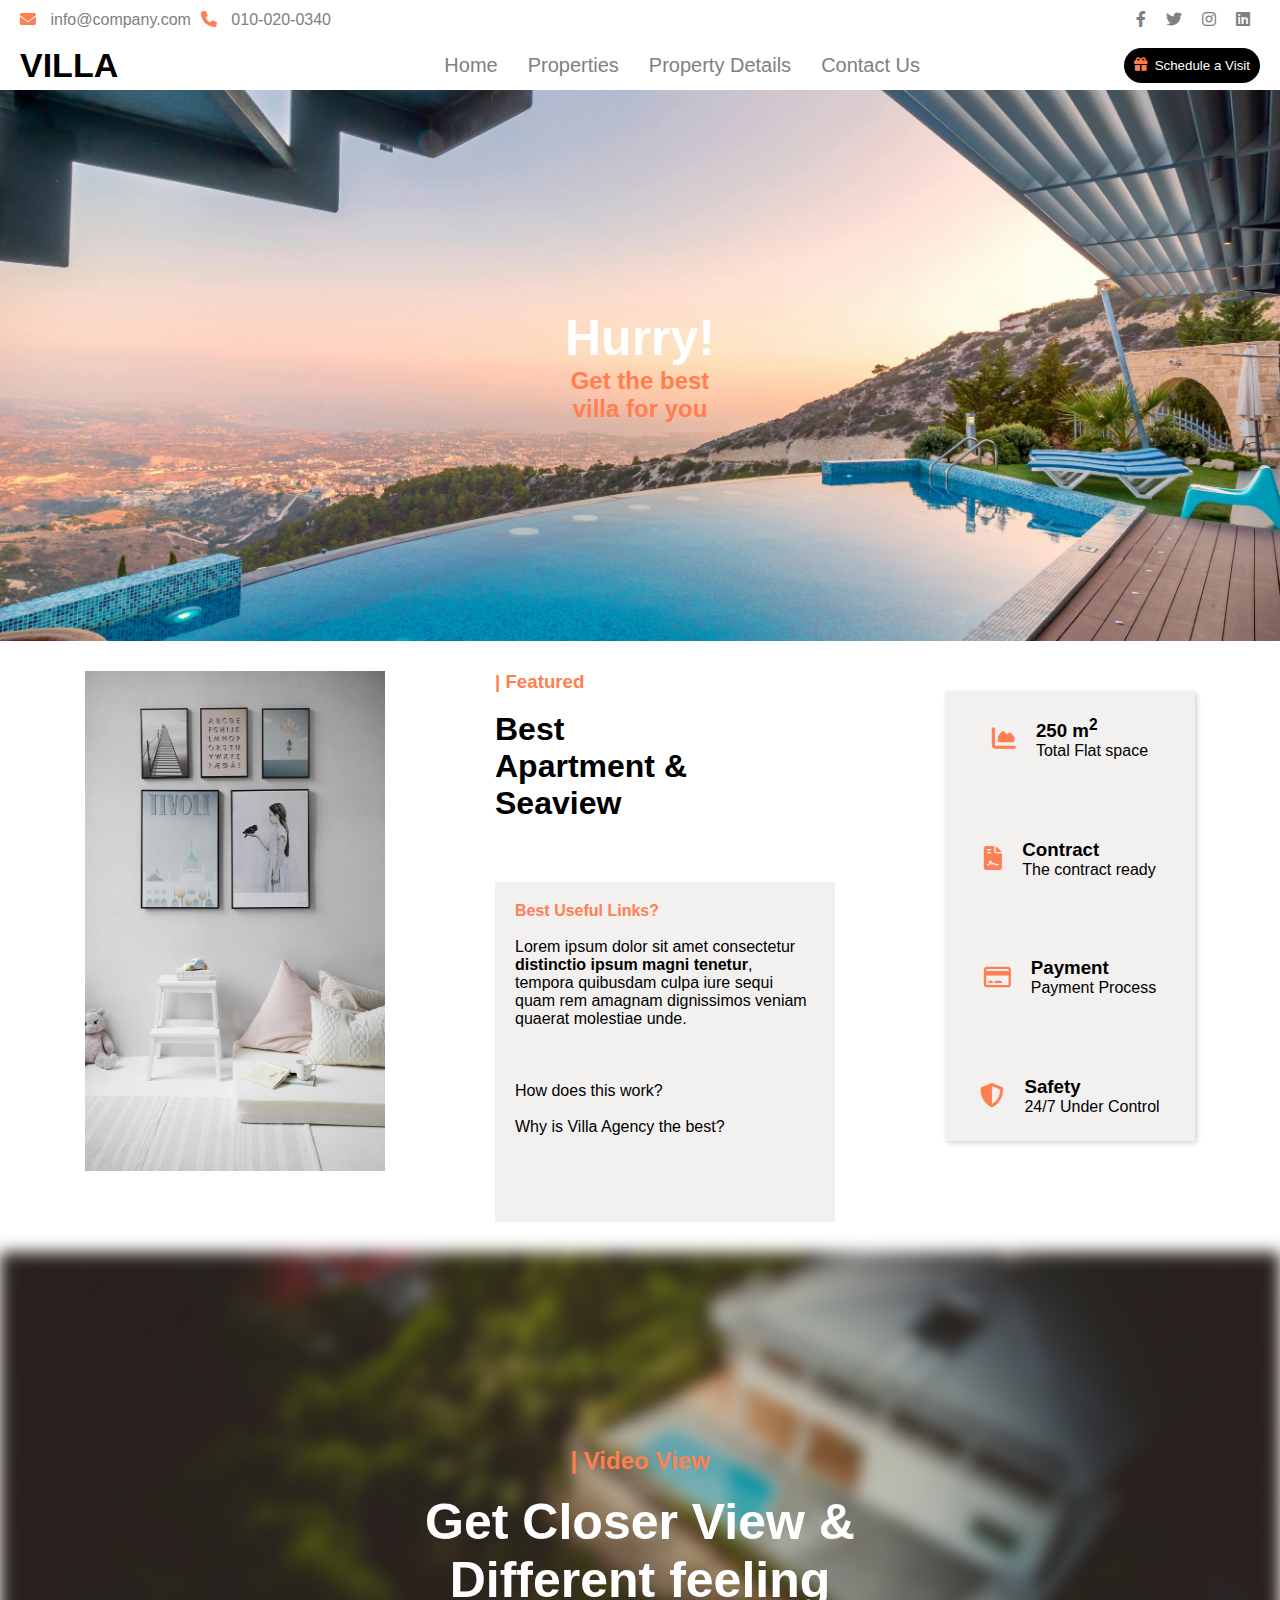
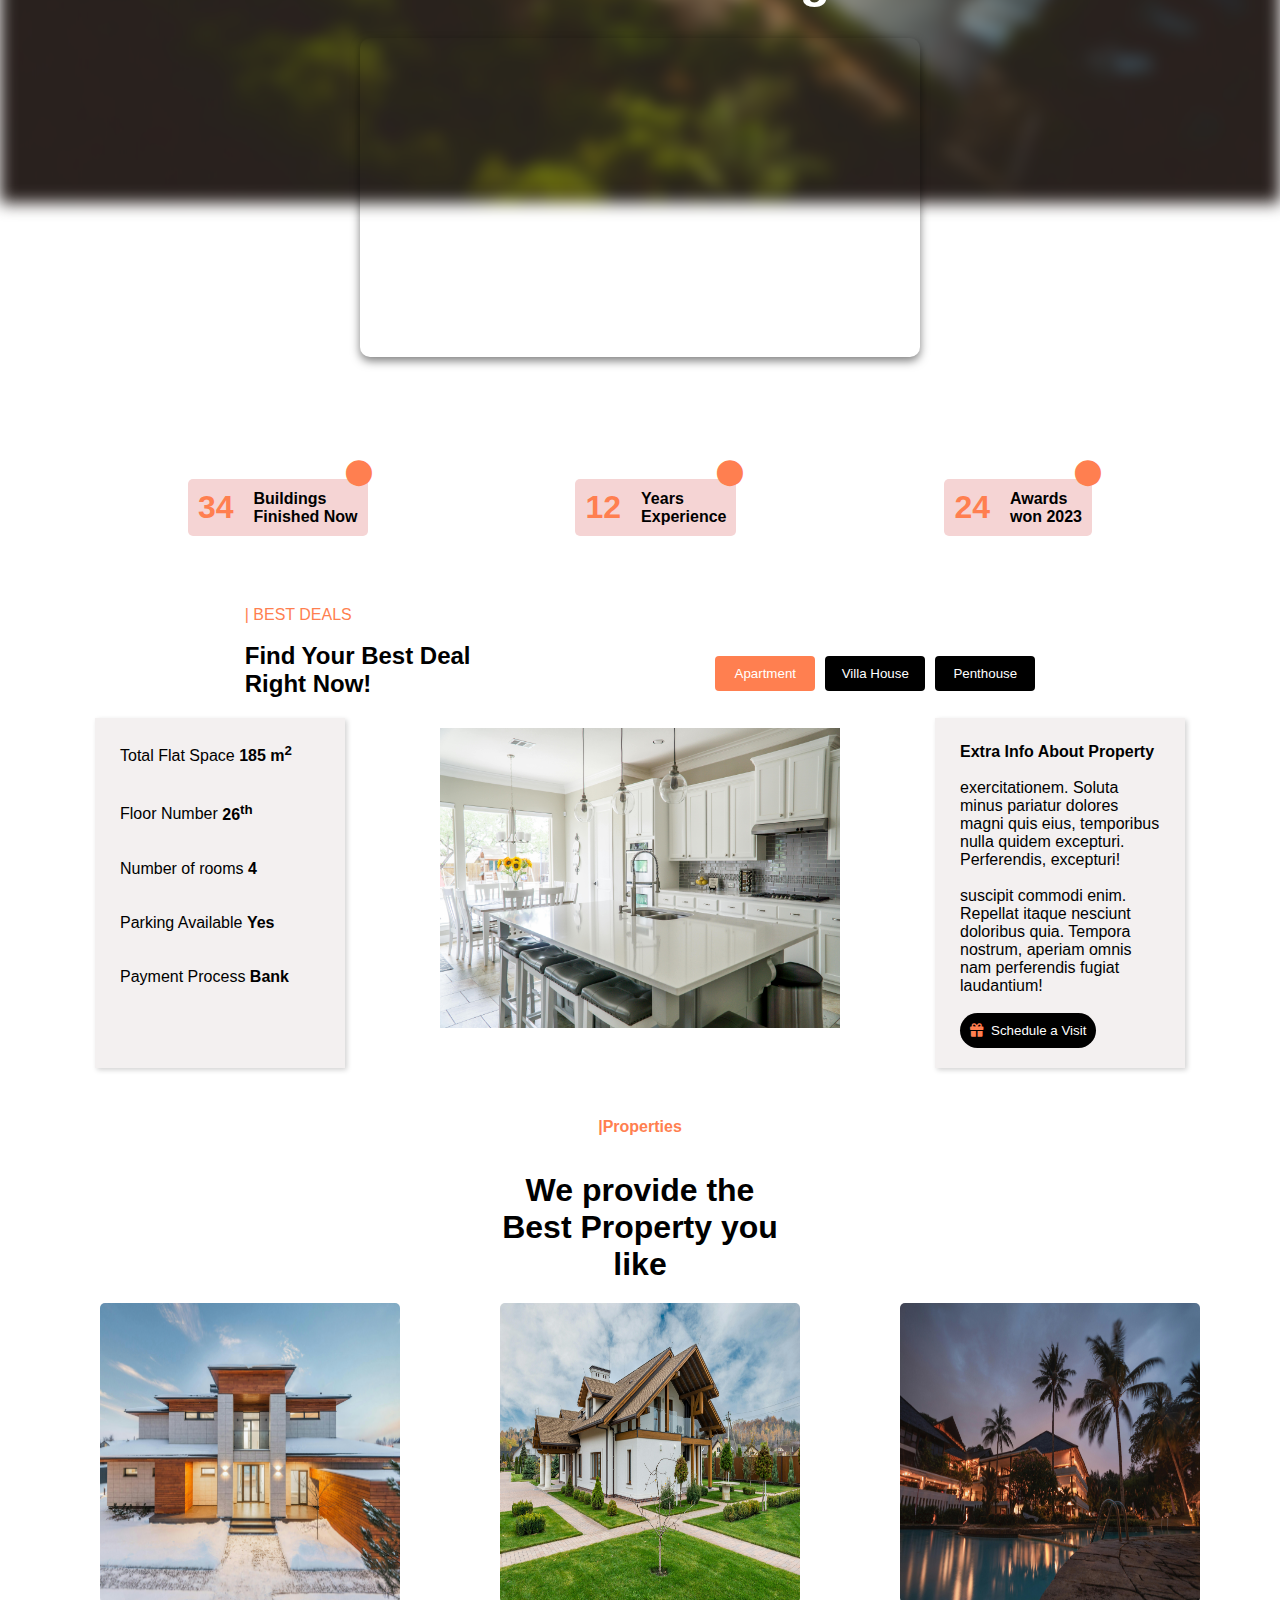
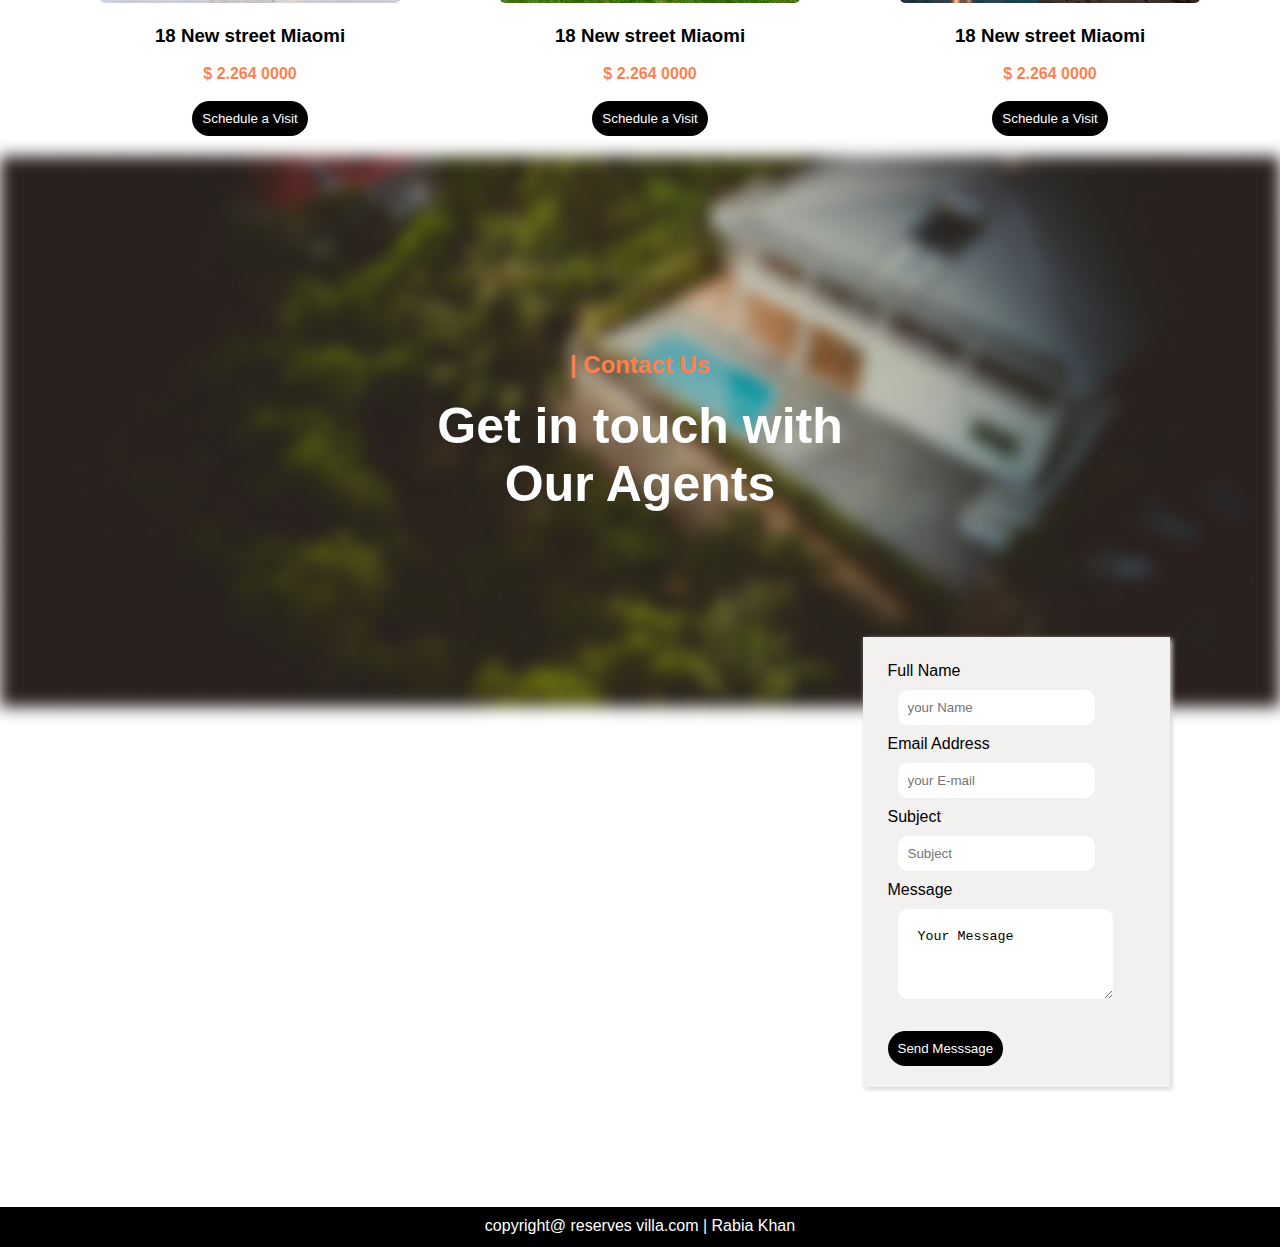
<file: index.html>
<!DOCTYPE html>
<html lang="en">

<head>
    <meta charset="UTF-8">
    <meta name="viewport" content="width=device-width, initial-scale=1.0">
    <title>Document</title>
    <link rel="stylesheet" href="style.css">
    <link rel="stylesheet" href="https://cdnjs.cloudflare.com/ajax/libs/font-awesome/6.0.0-beta3/css/all.min.css">

</head>

<body>
    <!-- HEADER SECTION -->
    <header>
        <!-- Top section -->
        <div class="top">
            <div class="top1">
                <div class="email">
                    <i class="fa-solid fa-envelope"></i>
                    <a>info@company.com</a>
                </div>
                <div class="call">
                    <i class="fa-solid fa-phone"></i>
                    <a>010-020-0340</a>
                </div>
            </div>
            <div class="icons">
                <a href="#"><i class="fa-brands fa-facebook-f"></i></a>
                <a href="#"><i class="fa-brands fa-twitter"></i></a>
                <a href="#"><i class="fa-brands fa-instagram"></i></a>
                <a href="#"><i class="fa-brands fa-linkedin"></i></a>
            </div>

        </div>

        <!-- Navbar section -->

        <div class="navbar">
            <div class="logo">
                <h1>VILLA</h1>
            </div>
            <div class="nav-items">
                <a href="#">Home</a>
                <a href="./properties.html">Properties</a>
                <a href="./propertydetails.html">Property Details</a>
                <a href="./contact.html">Contact Us</a>
            </div>

            <div class="nav-button">
                <button>
                    <i class="fa-solid fa-gift"></i> Schedule a Visit
                </button>
            </div>

        </div>


        <!-- Hero section -->


        <div class="background-image-container">
            <div class="text-overlay">
                <h1>Hurry!</h1>
                <h4>Get the best <br> villa for you</h4>
            </div>
        </div>


        <!-- Bottom 1 Section -->

        <div class="bottom1">

            <div class="bottom-box-1">
                <img src="./images/bottombox1.jpg" alt="">
            </div>
            <div class="bottom-box-2">
                <div class="box2a">
                    <h3>| Featured</h3>
                    <br>
                    <h1>Best <br>Apartment & <br> Seaview</h1>


                </div>
                <div class="box2b">
                    <h4>Best Useful Links?</h4>
                    <br>
                    <p>Lorem ipsum dolor sit amet consectetur <b> distinctio ipsum magni tenetur</b>, tempora quibusdam
                        culpa iure sequi quam rem amagnam dignissimos veniam quaerat molestiae unde.</p>
                    <br>
                    <br><br>
                    <p>How does this work?</p>
                    <br>
                    <p>Why is Villa Agency the best?</p>

                </div>
            </div>
            <div class="bottom-box-3">
                <div class="box3a">
                    <div class="box3-icon">
                        <i class="fa-solid fa-chart-area"></i>
                    </div>
                    <div class="box3-text">
                        <h3>250 m<sup>2</sup></h3>
                        <p>Total Flat space</p>
                    </div>
                </div>

                <div class="box3a">
                    <div class="box3-icon">
                        <i class="fa-solid fa-file-contract"></i>
                    </div>
                    <div class="box3-text">
                        <h3>Contract</h3>
                        <p>The contract ready</p>
                    </div>
                </div>

                <div class="box3a">
                    <div class="box3-icon">
                        <i class="fa-regular fa-credit-card"></i>
                    </div>
                    <div class="box3-text">
                        <h3>Payment</h3>
                        <p>Payment Process</p>
                    </div>
                </div>
                <div class="box3a">
                    <div class="box3-icon">
                        <i class="fa-solid fa-shield"></i>
                    </div>
                    <div class="box3-text">
                        <h3>Safety</h3>
                        <p>24/7 Under Control</p>
                    </div>
                </div>
            </div>
        </div>

        <!-- Bottom 2 section -->

        <div class="background-image-container2">
            <div class="text-overlay">
                <h4>| Video View</h4><br>
                <h1>Get Closer View & <br> Different feeling</h1>
            </div>
            <div class="video">
                <iframe width="560" height="315" src="https://www.youtube.com/embed/JMgxAWhVxRQ?si=1MLwkKVQ3i1OXJ0y"
                    title="YouTube video player" frameborder="0"
                    allow="accelerometer; autoplay; clipboard-write; encrypted-media; gyroscope; picture-in-picture; web-share"
                    referrerpolicy="strict-origin-when-cross-origin" allowfullscreen></iframe>
            </div>
        </div>


        <!-- Boxes -->

        <div class="boxes">
            <div class="box1">
                <div class="box1num">
                    <h1>34</h1>
                </div>
                <div class="box1text">
                    <p>Buildings <br> Finished Now</p>
                </div>
            </div>
            <div class="circle1">
                <i class="fa-solid fa-circle"></i>
            </div>

            <div class="box1">
                <div class="box1num">
                    <h1>12</h1>
                </div>
                <div class="box1text">
                    <p>Years <br> Experience</p>
                </div>
            </div>
            <div class="circle2">
                <i class="fa-solid fa-circle"></i>
            </div>

            <div class="box1">
                <div class="box1num">
                    <h1>24</h1>
                </div>
                <div class="box1text">
                    <p> Awards <br> won 2023</p>
                </div>
            </div>
            <div class="circle3">
                <i class="fa-solid fa-circle"></i>
            </div>

        </div>


        <!-- Bottom 3 section -->

        <div class="bottom3">
            <div class="bottom3-box-1">
                <div class="box1a">
                    <p>| BEST DEALS</p>
                    <br>
                    <h2>Find Your Best Deal <br> Right Now!</h2>
                </div>
                <div class="box1b">
                    <div class="buttons">
                        <div class="button1">
                            <button>Apartment</button>
                        </div>
                        <div class="button2">
                            <button>Villa House </button>
                        </div>
                        <div class="button3">
                            <button>Penthouse</button>
                        </div>
                    </div>
                </div>




            </div>
            <div class="bottom3-box-2">
                <div class="box2a">
                    <div class="box1b">
                        <div class="text-box-1">
                            <div class="text-box1-text">
                                <p>Total Flat Space <b>185 m<sup>2</sup></b></p>
                            </div>
                            <div class="text-box1-text">
                                <br>
                                <br>
                                <p>Floor Number <b>26<sup>th</sup></b></p>
                            </div>
                            <div class="text-box1-text">
                                <br>
                                <br>
                                <p>Number of rooms <b>4</b></p>
                            </div>
                            <div class="text-box1-text">
                                <br>
                                <br>
                                <p>Parking Available <b>Yes</b></p>
                            </div>
                            <div class="text-box1-text">
                                <br>
                                <br>
                                <p>Payment Process <b>Bank</b></p>
                            </div>
                            
                        </div>


                    </div>
                    
                </div>
                <div class="pic">
                    <img src="./images/bottom3.jpg" alt="">
                </div>

                <div class="text-box-2">
                    <div class="double-text">
                        <h4>Extra Info About Property</h4>
                        <br>
                        <p> exercitationem. Soluta minus pariatur dolores magni quis eius, temporibus nulla quidem
                            excepturi. Perferendis, excepturi!</p>
                        <br>
                        <p>suscipit commodi enim. Repellat itaque nesciunt doloribus quia. Tempora nostrum, aperiam
                            omnis nam perferendis fugiat laudantium!</p>
                        <br>
                        <div class="nav-button">
                            <button>
                                <i class="fa-solid fa-gift"></i> Schedule a Visit
                            </button>
                        </div>


                    </div>
                </div>
            </div>



        </div>

        <!-- Bottom 4 section -->

        <div class="bottom4">
            <div class="bottom4-box-1">
                <h4>|Properties</h4>
                <br>
                <br>
                <h1>We provide the <br>Best Property you <br>like</h1>
            </div>

            <div class="cards">
                <div class="card1">
                    <div class="card-pic">
                        <img src="./images/villa1.jpg" alt="">
                    </div>
                    <div class="card-text">
                        <br>
                        <h3>18 New street Miaomi </h3><br>
                        <h4>$ 2.264 0000</h4>
                    </div>
                    <div class="card-button">
                        <div class="nav-button">
                            <br>
                            <button>
                                Schedule a Visit
                            </button>
                        </div>
                    </div>
                </div>

                <div class="card1">
                    <div class="card-pic">
                        <img src="./images/villa2.jpg" alt="">
                    </div>
                    <div class="card-text">
                        <br>
                        <h3>18 New street Miaomi </h3><br>
                        <h4>$ 2.264 0000</h4>
                    </div>
                    <div class="card-button">
                        <div class="nav-button">
                            <br>
                            <button>
                                Schedule a Visit
                            </button>
                        </div>
                    </div>
                </div>

                <div class="card1">
                    <div class="card-pic">
                        <img src="./images/villa3.jpg" alt="">
                    </div>
                    <div class="card-text">
                        <br>
                        <h3>18 New street Miaomi </h3><br>
                        <h4>$ 2.264 0000</h4>
                    </div>
                    <div class="card-button">
                        <div class="nav-button">
                            <br>
                            <button>
                                Schedule a Visit
                            </button>
                        </div>
                    </div>
                </div>
            </div>


            <!-- Footer -->
            <div class="footer">
                <div class="background-image-container2">
                    <div class="text-overlay">
                        <h4>| Contact Us</h4><br>
                        <h1>Get in touch with <br> Our Agents</h1>
                    </div>


                </div>
            </div>

            <!-- Form -->
             <div class="container">
                <div class="map-container">
                    <iframe 
                        src="https://www.google.com/maps/embed?pb=!1m18!1m12!1m3!1d3151.8354345095554!2d144.9537353156757!3d-37.817209979751594!2m3!1f0!2f0!3f0!3m2!1i1024!2i768!4f13.1!3m3!1m2!1s0x6ad642af0f11fd81%3A0xf577a3d20e5c35e5!2sFlinders%20St%20Station!5e0!3m2!1sen!2sau!4v1594278236401!5m2!1sen!2sau" 
                        width="600" 
                        height="450" 
                        frameborder="0" 
                        style="border:0;" 
                        allowfullscreen="" 
                        aria-hidden="false" 
                        tabindex="0">
                    </iframe>
                </div>
                <div class="form">
                    <form action="">
                        <p>Full Name</p>
                        <input type="text" placeholder="your Name">
                      
                        <p>Email Address</p>
                        <input type="text" placeholder="your E-mail">
                       
                        <p>Subject</p>
                        <input type="text" placeholder="Subject">
                        
                        <p> Message</p>
                        <textarea name="" id="">Your Message</textarea>
                        <br>
                        <div class="nav-button">
                            <br>
                            <button>
                                Send Messsage
                            </button>
                        </div>

                    </form>
                </div>
             </div>

            <!-- End -->

            <div class="end">
                <p>copyright@ reserves villa.com | Rabia Khan</p>
            </div>



























        </div>




</body>

</html>
</file>
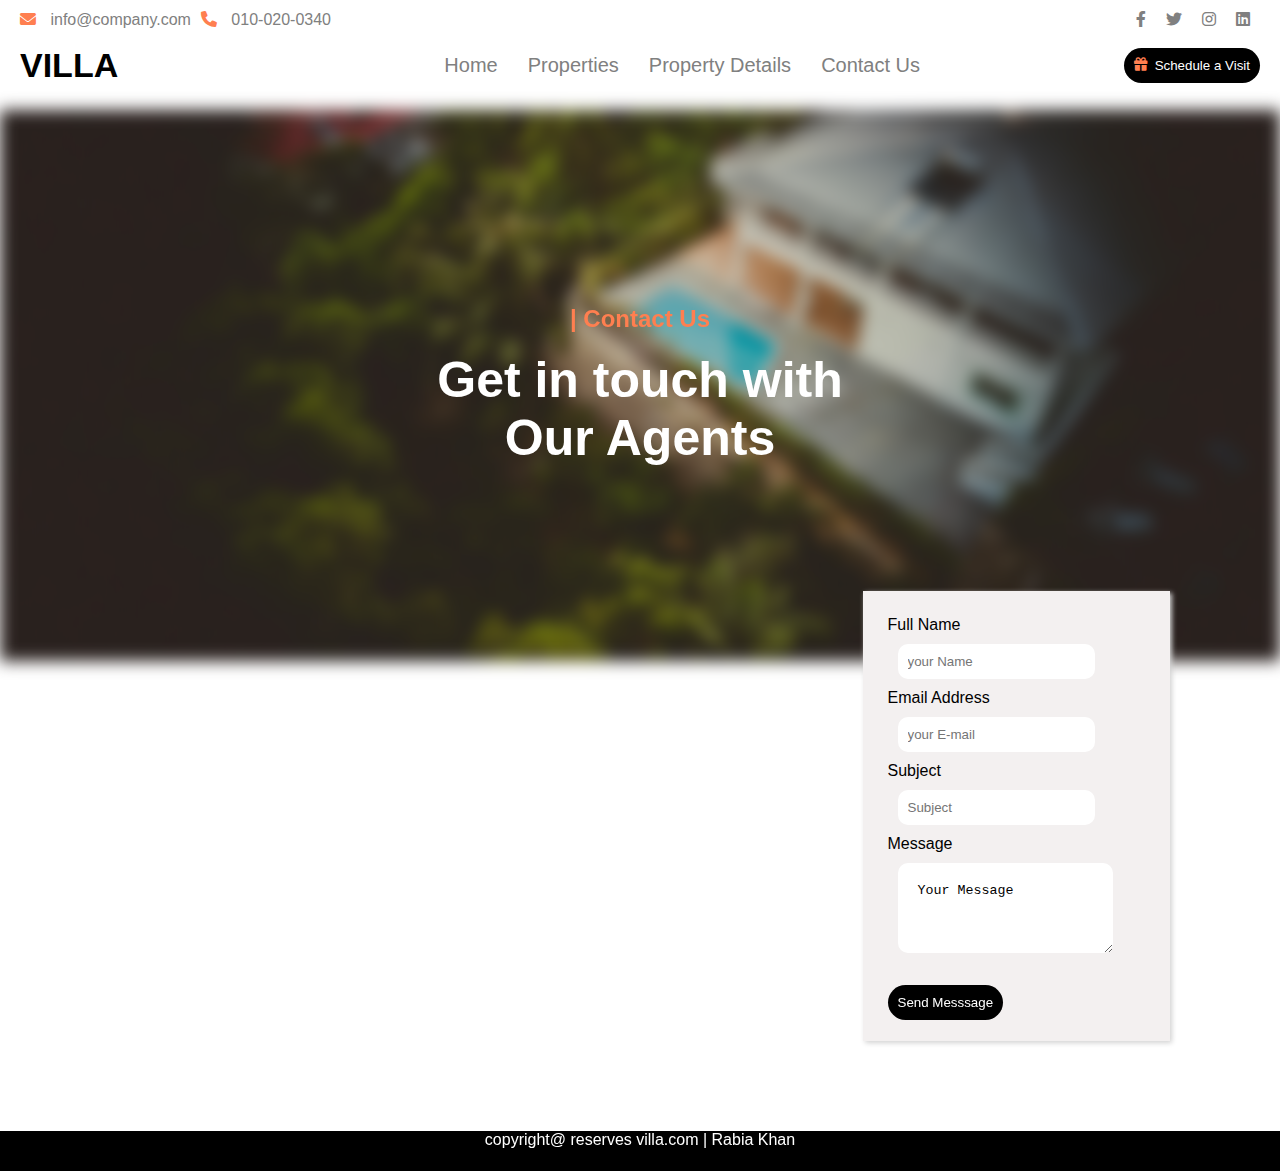
<file: contact.html>
<!DOCTYPE html>
<html lang="en">
<head>
    <meta charset="UTF-8">
    <meta name="viewport" content="width=device-width, initial-scale=1.0">
    <title>Document</title>
    <link rel="stylesheet" href="style.css">
    <link rel="stylesheet" href="https://cdnjs.cloudflare.com/ajax/libs/font-awesome/6.0.0-beta3/css/all.min.css">

</head>
<body>
     <!-- HEADER SECTION -->
     <header>
        <!-- Top section -->
        <div class="top">
            <div class="top1">
            <div class="email">
                <i class="fa-solid fa-envelope"></i>
                <a>info@company.com</a>
            </div>
            <div class="call">
                <i class="fa-solid fa-phone"></i>
                <a>010-020-0340</a>
            </div>
        </div>
            <div class="icons">
                <a href="#"><i class="fa-brands fa-facebook-f"></i></a>
                <a href="#"><i class="fa-brands fa-twitter"></i></a>
                <a href="#"><i class="fa-brands fa-instagram"></i></a>
                <a href="#"><i class="fa-brands fa-linkedin"></i></a>
             </div>

        </div>

         <!-- Navbar section -->

         <div class="navbar">
            <div class="logo">
                <h1>VILLA</h1>
            </div>
            <div class="nav-items">
                <a href="./index.html">Home</a>
                <a href="./properties.html">Properties</a>
                <a href="./propertydetails.html">Property Details</a>
                <a href="#">Contact Us</a>
            </div>

            <div class="nav-button">
                <button>
                    <i class="fa-solid fa-gift"></i> Schedule a Visit
                </button>
            </div>
            
        </div>

           <!-- Footer -->
           <div class="footer">
            <div class="background-image-container2">
                <div class="text-overlay">
                    <h4>| Contact Us</h4><br>
                    <h1>Get in touch with <br> Our Agents</h1>
                </div>


            </div>
        </div>

        <!-- Form -->
         <div class="container">
            <div class="map-container">
                <iframe 
                    src="https://www.google.com/maps/embed?pb=!1m18!1m12!1m3!1d3151.8354345095554!2d144.9537353156757!3d-37.817209979751594!2m3!1f0!2f0!3f0!3m2!1i1024!2i768!4f13.1!3m3!1m2!1s0x6ad642af0f11fd81%3A0xf577a3d20e5c35e5!2sFlinders%20St%20Station!5e0!3m2!1sen!2sau!4v1594278236401!5m2!1sen!2sau" 
                    width="600" 
                    height="450" 
                    frameborder="0" 
                    style="border:0;" 
                    allowfullscreen="" 
                    aria-hidden="false" 
                    tabindex="0">
                </iframe>
            </div>
            <div class="form">
                <form action="">
                    <p>Full Name</p>
                    <input type="text" placeholder="your Name">
                  
                    <p>Email Address</p>
                    <input type="text" placeholder="your E-mail">
                   
                    <p>Subject</p>
                    <input type="text" placeholder="Subject">
                    
                    <p> Message</p>
                    <textarea name="" id="">Your Message</textarea>
                    <br>
                    <div class="nav-button">
                        <br>
                        <button>
                            Send Messsage
                        </button>
                    </div>

                </form>
            </div>
         </div>

        <!-- End -->

        <div class="end">
            <p>copyright@ reserves villa.com | Rabia Khan</p>
        </div>



























    </div>
            
        
    </body>
    </html>
</file>
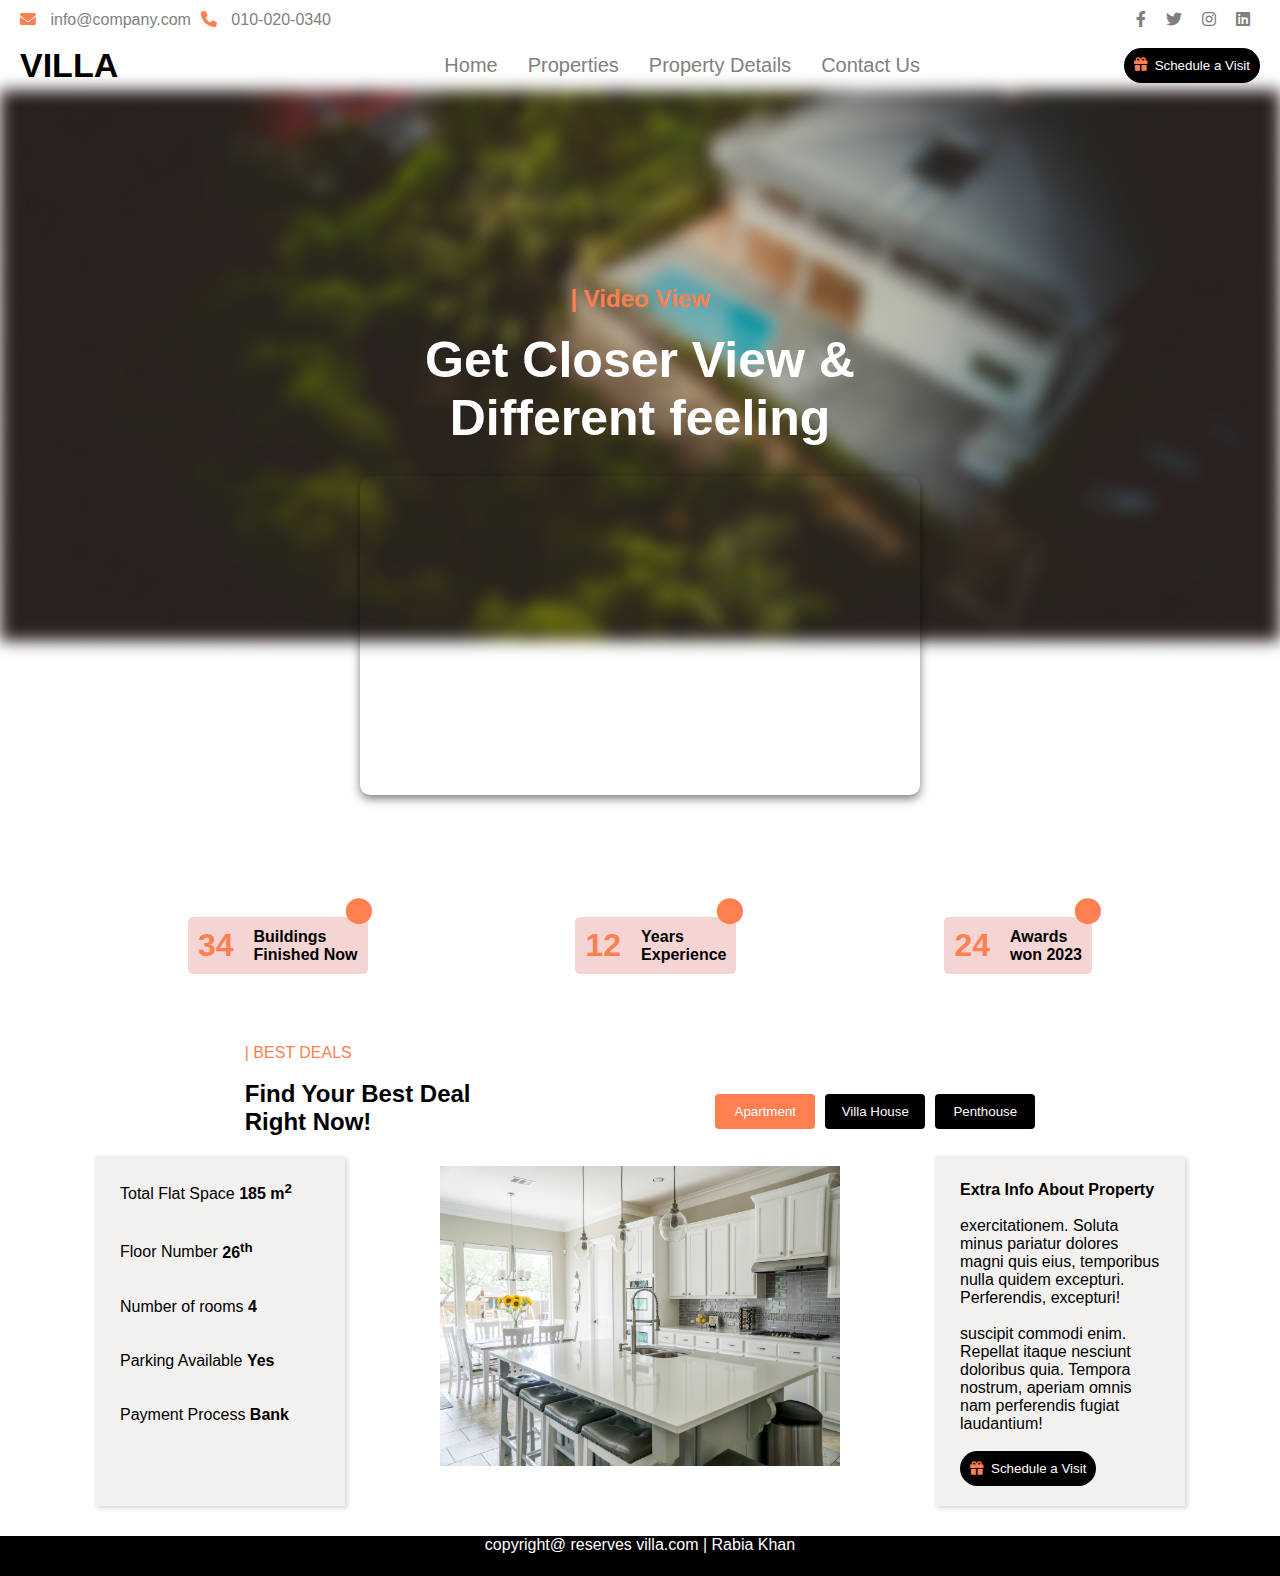
<file: properties.html>
<!DOCTYPE html>
<html lang="en">
<head>
    <meta charset="UTF-8">
    <meta name="viewport" content="width=device-width, initial-scale=1.0">
    <title>Document</title>
    <link rel="stylesheet" href="style.css">
    <link rel="stylesheet" href="https://cdnjs.cloudflare.com/ajax/libs/font-awesome/6.0.0-beta3/css/all.min.css">

</head>
<body>
     <!-- HEADER SECTION -->
     <header>
        <!-- Top section -->
        <div class="top">
            <div class="top1">
            <div class="email">
                <i class="fa-solid fa-envelope"></i>
                <a>info@company.com</a>
            </div>
            <div class="call">
                <i class="fa-solid fa-phone"></i>
                <a>010-020-0340</a>
            </div>
        </div>
            <div class="icons">
                <a href="#"><i class="fa-brands fa-facebook-f"></i></a>
                <a href="#"><i class="fa-brands fa-twitter"></i></a>
                <a href="#"><i class="fa-brands fa-instagram"></i></a>
                <a href="#"><i class="fa-brands fa-linkedin"></i></a>
             </div>

        </div>

         <!-- Navbar section -->

         <div class="navbar">
            <div class="logo">
                <h1>VILLA</h1>
            </div>
            <div class="nav-items">
                <a href="./index.html">Home</a>
                <a href="#">Properties</a>
                <a href="./propertydetails.html">Property Details</a>
                <a href="./contact.html">Contact Us</a>
            </div>

            <div class="nav-button">
                <button>
                    <i class="fa-solid fa-gift"></i> Schedule a Visit
                </button>
            </div>
            
        </div>

         <!-- Bottom 2 section -->

         <div class="background-image-container2">
            <div class="text-overlay">
                <h4>| Video View</h4><br>
                <h1>Get Closer View & <br> Different feeling</h1>
            </div>
            <div class="video">
                <iframe width="560" height="315" src="https://www.youtube.com/embed/JMgxAWhVxRQ?si=1MLwkKVQ3i1OXJ0y"
                    title="YouTube video player" frameborder="0"
                    allow="accelerometer; autoplay; clipboard-write; encrypted-media; gyroscope; picture-in-picture; web-share"
                    referrerpolicy="strict-origin-when-cross-origin" allowfullscreen></iframe>
            </div>
        </div>


        <!-- Boxes -->

        <div class="boxes">
            <div class="box1">
                <div class="box1num">
                    <h1>34</h1>
                </div>
                <div class="box1text">
                    <p>Buildings <br> Finished Now</p>
                </div>
            </div>
            <div class="circle1">
                <i class="fa-solid fa-circle"></i>
            </div>

            <div class="box1">
                <div class="box1num">
                    <h1>12</h1>
                </div>
                <div class="box1text">
                    <p>Years <br> Experience</p>
                </div>
            </div>
            <div class="circle2">
                <i class="fa-solid fa-circle"></i>
            </div>

            <div class="box1">
                <div class="box1num">
                    <h1>24</h1>
                </div>
                <div class="box1text">
                    <p> Awards <br> won 2023</p>
                </div>
            </div>
            <div class="circle3">
                <i class="fa-solid fa-circle"></i>
            </div>

        </div>


        <!-- Bottom 3 section -->

        <div class="bottom3">
            <div class="bottom3-box-1">
                <div class="box1a">
                    <p>| BEST DEALS</p>
                    <br>
                    <h2>Find Your Best Deal <br> Right Now!</h2>
                </div>
                <div class="box1b">
                    <div class="buttons">
                        <div class="button1">
                            <button>Apartment</button>
                        </div>
                        <div class="button2">
                            <button>Villa House </button>
                        </div>
                        <div class="button3">
                            <button>Penthouse</button>
                        </div>
                    </div>
                </div>




            </div>
            <div class="bottom3-box-2">
                <div class="box2a">
                    <div class="box1b">
                        <div class="text-box-1">
                            <div class="text-box1-text">
                                <p>Total Flat Space <b>185 m<sup>2</sup></b></p>
                            </div>
                            <div class="text-box1-text">
                                <br>
                                <br>
                                <p>Floor Number <b>26<sup>th</sup></b></p>
                            </div>
                            <div class="text-box1-text">
                                <br>
                                <br>
                                <p>Number of rooms <b>4</b></p>
                            </div>
                            <div class="text-box1-text">
                                <br>
                                <br>
                                <p>Parking Available <b>Yes</b></p>
                            </div>
                            <div class="text-box1-text">
                                <br>
                                <br>
                                <p>Payment Process <b>Bank</b></p>
                            </div>
                            
                        </div>


                    </div>
                    
                </div>
                <div class="pic">
                    <img src="./images/bottom3.jpg" alt="">
                </div>

                <div class="text-box-2">
                    <div class="double-text">
                        <h4>Extra Info About Property</h4>
                        <br>
                        <p> exercitationem. Soluta minus pariatur dolores magni quis eius, temporibus nulla quidem
                            excepturi. Perferendis, excepturi!</p>
                        <br>
                        <p>suscipit commodi enim. Repellat itaque nesciunt doloribus quia. Tempora nostrum, aperiam
                            omnis nam perferendis fugiat laudantium!</p>
                        <br>
                        <div class="nav-button">
                            <button>
                                <i class="fa-solid fa-gift"></i> Schedule a Visit
                            </button>
                        </div>


                    </div>
                </div>
            </div>



        </div>
    
        <!-- End -->
    
        <div class="end">
            <p>copyright@ reserves villa.com | Rabia Khan</p>
        </div>
            
            
            
            
            
            
            
            
            
            
            
            
            
            
            
            
            
            
            
            
            
            
            
            
            
            
            
            </div>
    
           
            
        
    </body>
    </html>
</file>
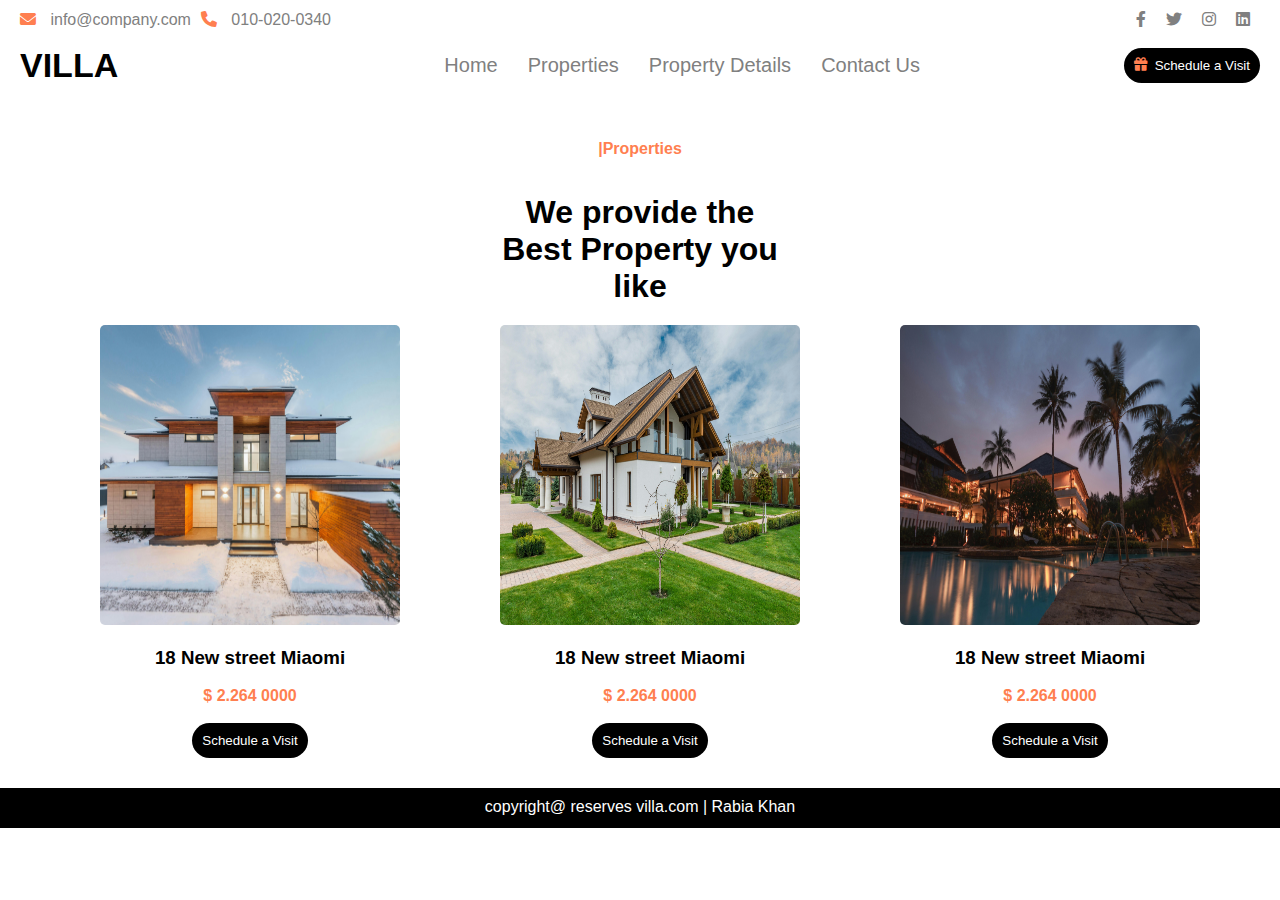
<file: propertydetails.html>
<!DOCTYPE html>
<html lang="en">
<head>
    <meta charset="UTF-8">
    <meta name="viewport" content="width=device-width, initial-scale=1.0">
    <title>Document</title>
    <link rel="stylesheet" href="style.css">
    <link rel="stylesheet" href="https://cdnjs.cloudflare.com/ajax/libs/font-awesome/6.0.0-beta3/css/all.min.css">

</head>
<body>
     <!-- HEADER SECTION -->
     <header>
        <!-- Top section -->
        <div class="top">
            <div class="top1">
            <div class="email">
                <i class="fa-solid fa-envelope"></i>
                <a>info@company.com</a>
            </div>
            <div class="call">
                <i class="fa-solid fa-phone"></i>
                <a>010-020-0340</a>
            </div>
        </div>
            <div class="icons">
                <a href="#"><i class="fa-brands fa-facebook-f"></i></a>
                <a href="#"><i class="fa-brands fa-twitter"></i></a>
                <a href="#"><i class="fa-brands fa-instagram"></i></a>
                <a href="#"><i class="fa-brands fa-linkedin"></i></a>
             </div>

        </div>

         <!-- Navbar section -->

         <div class="navbar">
            <div class="logo">
                <h1>VILLA</h1>
            </div>
            <div class="nav-items">
                <a href="./index.html">Home</a>
                <a href="./properties.html">Properties</a>
                <a href="#">Property Details</a>
                <a href="./contact.html">Contact Us</a>
            </div>

            <div class="nav-button">
                <button>
                    <i class="fa-solid fa-gift"></i> Schedule a Visit
                </button>
            </div>
            
        </div>

         <!-- Bottom 4 section -->

         <div class="bottom4">
            <div class="bottom4-box-1">
                <h4>|Properties</h4>
                <br>
                <br>
                <h1>We provide the <br>Best Property you <br>like</h1>
            </div>

            <div class="cards">
            <div class="card1">
                <div class="card-pic">
                    <img src="./images/villa1.jpg" alt="">
                </div>
                <div class="card-text">
                    <br>
                    <h3>18 New street Miaomi </h3><br>
                    <h4>$ 2.264 0000</h4>
                </div>
                <div class="card-button">
                    <div class="nav-button">
                        <br>
                        <button>
                            Schedule a Visit
                        </button>
                    </div> 
                </div>
            </div>

            <div class="card1">
                <div class="card-pic">
                    <img src="./images/villa2.jpg" alt="">
                </div>
                <div class="card-text">
                    <br>
                    <h3>18 New street Miaomi </h3><br>
                    <h4>$ 2.264 0000</h4>
                </div>
                <div class="card-button">
                    <div class="nav-button">
                        <br>
                        <button>
                            Schedule a Visit
                        </button>
                    </div> 
                </div>
            </div>

            <div class="card1">
                <div class="card-pic">
                    <img src="./images/villa3.jpg" alt="">
                </div>
                <div class="card-text">
                    <br>
                    <h3>18 New street Miaomi </h3><br>
                    <h4>$ 2.264 0000</h4>
                </div>
                <div class="card-button">
                    <div class="nav-button">
                        <br>
                        <button>
                            Schedule a Visit
                        </button>
                    </div> 
                </div>
            </div>
        </div>
        
<!-- End -->

<div class="end">
    <p>copyright@ reserves villa.com | Rabia Khan</p>
</div>
    
    
    
    
    
    
    
    
    
    
    
    
    
    
    
    
    
    
    
    
    
    
    
    
    
    
    
    </div>

   
    

</body>
</html>
</file>
<file: style.css>
* {
    margin: 0;
    padding: 0;
}
body {
    font-family: sans-serif;
    box-sizing: border-box;
}

/* Top section */
.top {
    height: 40px;
    width: 100%;
    padding: 0 10px;
    display: flex;
    justify-content: space-between;
    align-items: center;
    box-sizing: border-box;
}

.top1 {
    display: flex;
    align-items: center;
}

.email i, .call i {
    padding: 0 10px;
    color: #FF7F50;
}
.email a, .call a{
    color: gray;
}

.icons {
    padding: 0 10px;
    color: #FF7F50;
    display: flex;
    align-items: center;
}

.icons a {
    color: gray;
    margin: 0 10px;
}

.icons a:hover {
    font-size: 20px;
    transition: 0.3s;
}

/* Navbar */

.navbar {
    height: 50px;
    width: 100%;
    color: beige;
    display: flex;
    justify-content: space-between;
    align-items: center;
    padding: 0 20px;
    box-sizing: border-box;
}

.logo {
    flex: 1;
}

.logo h1 {
    color: black;
    font-size: 34px;
    margin: 0;
}

.nav-items {
    display: flex;
    flex: 4;
    justify-content: center;
}

.nav-items a {
    text-decoration: none;
    color: grey;
    font-size: 20px;
    margin: 0 15px;
}

.nav-items a:hover {
    color: #FF7F50;
    transition: 0.3s;
}


.nav-button button {
    display: flex;
    align-items: center;
    padding: 10px;
    color: white;
    background-color: black;
    border-radius: 20px;
    border: none;
}

.nav-button button:hover {
    background-color: #FF7F50;
    color: black;
}

.nav-button i {
    margin-right: 8px; 
    color: #FF7F50;
}


/* Hero section */

.background-image-container {
    position: relative;
    width: 100%;
    height: 551px; 
    background-image: url('./images/headerpic.jpg');
    background-size: cover;
    background-position: center;
}

.text-overlay {
    position: absolute;
    top: 50%;
    left: 50%;
    transform: translate(-50%, -50%);
    color: white; 
    
}
.text-overlay h1{
    font-size: 50px;
    font-weight: bolder;
    color: black;
    font-family: 'Gill Sans', 'Gill Sans MT', Calibri, 'Trebuchet MS', sans-serif;
   
}

.text-overlay h4{
    color: black;
    font-size: 24px;
}

/* Bottom 1 Section */

.bottom1{
    display: flex;
    justify-content: space-around;
    margin-top: 80px;
    margin: 30px;
}

.bottom-box-1 img{
    height: 500px;
    width: 300px;
}

.box2a h3, .box2b h4 {
    color:#FF7F50;
}

.box2b{
    margin-top: 60px;
    height: 300px;
    width: 300px;
    background-color: rgb(243, 240, 240);
    padding: 20px;
}
.box2b p{
    
}
.bottom-box-3 {
    display: flex;
    flex-direction: column;
    background-color: rgb(243, 240, 240);
    box-shadow: 2px 2px 5px lightgrey; 
    height: 400px;
    width: 200px;
    margin-top: 20px;
    padding: 25px;
    align-items: center;
    justify-content: space-between;
}

.box3a {
    display: flex;
    align-items: center; 
}

.box3-icon {
    margin-right: 20px; 
    color: #FF7F50;
}

.box3-icon i{
    font-size: 24px;
    
}

.box3-text {
    display: flex;
    flex-direction: column;
}

/* Bottom section 2 */

.background-image-container2 {
    position: relative;
    width: 100%;
    height: 551px;
}

.background-image-container2::before {
    content: '';
    position: absolute;
    top: 0;
    left: 0;
    width: 100%;
    height: 100%;
    background-image: url('./images/bottom2.jpg');
    background-size: cover;
    background-position: center;
    filter: blur(8px);
    z-index: -1; 
}

.text-overlay {
    position: absolute;
    top: 50%;
    left: 50%;
    transform: translate(-50%, -50%);
    text-align: center;
    color: white;
    z-index: 1; 
}

.text-overlay h1 {
    font-size: 50px;
    font-weight: bolder;
    color: white;
    font-family: 'Gill Sans', 'Gill Sans MT', Calibri, 'Trebuchet MS', sans-serif;
}

.text-overlay h4 {
    color: #FF7F50;
    font-size: 24px;
}

.video {
    position: absolute;
    top: 70%;
    left: 50%;
    transform: translateX(-50%);
    z-index: 2;
    box-shadow: 0px 4px 10px rgba(0, 0, 0, 0.5);
    border-radius: 10px; 
}

/* Bottom section 3 */

.bottom3-box-1{
    display: flex;
    flex-direction: row;
    justify-content: space-evenly;
    margin-top: 50px;
}
.buttons {
    display: flex;
    flex-direction: row;
    margin-top: 50px;
    justify-content: space-between;
    gap: 10px;  
}

.buttons button {
    padding: 10px;
    color: white;
    border: none;
    border-radius: 4px;
    width: 100px;
}

.button1 button {
    background-color: #FF7F50; 
}
.button1 button:hover{
    background-color: black;
}

.button2 button, .button3 button {
    background-color: black; 
}
.button2 button:hover, .button3 button:hover{
    background-color:#FF7F50 ;
}

.box1a p{
    color:#FF7F50 ;
}
.bottom3-box-2{
    display: flex;
    justify-content: space-evenly;
}

.text-box-1, .text-box-2 {
    background-color: rgb(243, 240, 240);
    box-shadow: 2px 2px 5px lightgrey; 
    height: 300px;
    width: 200px;
    margin-top: 20px;
    padding: 25px;
    justify-content: center;
    justify-content: space-evenly;
}

.double-text{
    display: flex;
    flex-direction: column;
}
.pic img{
    height: 300px;
    width: 400px;
    margin-top: 30px;
}

/* Boxes */

.boxes {
    display: flex;
    justify-content: space-evenly;
    margin-top: 20%;
}

.box1 {
    background-color: rgb(245, 212, 212);
    display: flex;
    justify-content: space-between;
    align-items: center; 
    padding: 10px;
    margin: 20px;
    border-radius: 5px;
    position: relative;
}

.box1num h1 {
    color: #FF7F50;
}

.box1text {
    margin-left: 20px; 
}
.box1text p{
    font-weight: bold;
}

.circle1 {
    color: #FF7F50;
    font-size: 26px;
    position: absolute;
    left: 27%;
}

.circle2 {
    color: #FF7F50;
    font-size: 26px;
    position: absolute;
    left: 56%;
}

.circle3 {
    color: #FF7F50;
    font-size: 26px;
    position: absolute;
    left: 84%;
}

/* Bottom 4 */

.bottom4{
    display: flex;
    flex-direction: column;
}
.bottom4-box-1{
    margin: auto;
    margin-top: 50px;
}
.bottom4-box-1 h4{
    color: #FF7F50;
    text-align: center;
}

.bottom4-box-1 h1{
    text-align: center;
    font-weight: bolder;
}
.cards{
    display: flex;
    flex-direction: row;
    justify-content: space-evenly;
}
.card1{
    display: flex;
    flex-direction: column;
    align-items: center;
    justify-content: space-evenly;
    margin-top: 20px;
    margin-left: 20px;
}

.card-pic img{
    width: 300px;
    height: 300px;
    border-radius: 5px;
}
.card-text h4{
    color:#FF7F50 ;
    text-align: center;
}

/* Footer */

.footer{
    margin-top: 20px;
}

.container{
    display: flex;
    justify-content: space-evenly;
    margin: 40px;
    margin-top: -90px;
}
/* Form */

.form{
    background-color: rgb(243, 240, 240);
    box-shadow: 2px 2px 5px lightgrey; 
    height: 400px;
    width: 400px;
    margin-top: 20px;
    padding: 25px;
    justify-content: center;
    justify-content: space-evenly;
    align-items: center;
    margin-right: 70px;
}
.form input{
    padding: 10px;
    border-radius: 10px;
    margin: 10px;
    border: none;
}
textarea{
    padding: 20px;
    border-radius: 10px;
    margin: 10px;
    border: none;
    height: 50px;
}

/* Map */

.map-container {
    width: 100%;
    height: 500px; 
    align-items: center;
    margin-top: 20px; 
    margin-left: 50px;
}

.map-container iframe {
    border: 0; /* Remove the border if you want a cleaner look */
}
/* End */

.end{
    height: 40px;
    width: 100%;
    background-color: black;
    color: white;
    margin-top: 30px;
    text-align: center;
}
.end p{
    margin-top: 10px;
}

/* Media Queries */

@media (max-width: 1200px) {
    .navbar {
        flex-direction: row;
        /* align-items: flex-start; */
    }
    .nav-items {
        flex-direction: row;
        /* align-items: flex-start; */
    }
    .nav-items a {
        margin: 30px;
    }
    
    .video {
        top: 80%;
    }
    .bottom1 {
        flex-direction: column;
        align-items: center;
    }
    .bottom-box-3 {
        height: auto;
        /* width: 100%; */
        margin-top: 10px;
    }
}

@media (max-width: 992px) {
    .navbar {
        padding: 0 10px;
    }
    .nav-items a {
        font-size: 18px;
    }
    .text-overlay h1 {
        font-size: 40px;
    }
    .text-overlay h4 {
        font-size: 20px;
    }
    .bottom1 {
        margin-top: 60px;
    }
    .bottom-box-3 {
        padding: 20px;
    }
    .boxes{
        visibility: hidden;
    }
    .bottom3-box-2{
        margin: 20px;
        margin-top: 40px;
        flex-direction: column;
        align-items: center;
    }
    .cards{
        margin: 20px;
        margin-top: 40px;
        flex-direction: column;
        align-items: center;
    }
    .buttons button {
        width: 90px;
        padding: 8px;
    }
    .container{
        margin: 20px;
        margin-top: 40px;
        flex-direction: column;
        align-items: center;

    }
    
}

@media (max-width: 768px) {
    .navbar {
        height: auto;
        padding: 0 5px;
    }
    .nav-items {
        flex-direction: column;
        align-items: flex-start;
        flex: 1;
    }
    .nav-items a {
        font-size: 16px;
        margin: 8px 0;
    }
    .nav-button button {
        padding: 8px;
        font-size: 14px;
    }
    .background-image-container {
        height: 400px;
    }
    .text-overlay h1 {
        font-size: 30px;
    }
    .text-overlay h4 {
        font-size: 18px;
    }
    .bottom1 {
        margin: 20px;
        margin-top: 40px;
        flex-direction: column;
        align-items: center;
    }
    .bottom-box-3 {
        height: auto;
        /* width: 100%; */
        margin-top: 10px;
    }
    .boxes{
        visibility: hidden;
    }
    .bottom3-box-2{
        margin: 20px;
        margin-top: 40px;
        flex-direction: column;
        align-items: center;
    }
    .pic img {
        height: auto;
        width: 100%;
    }
    .cards{
        margin: 20px;
        margin-top: 40px;
        flex-direction: column;
        align-items: center;
    }
    .video {
        top: 90%;
    }
    .boxes {
        flex-direction: column;
        align-items: center;
    }
    .box1 {
        width: 80%;
        margin: 10px 0;
    }
    .container{
        margin: 20px;
        margin-top: 40px;
        flex-direction: column;
        align-items: center;

    }
}

@media (max-width: 576px) {
    .top, .navbar {
        flex-direction: column;
        align-items: flex-start;
    }
   
    .icons a {
        margin: 5px 0;
    }
    .text-overlay h1 {
        font-size: 24px;
    }
    .text-overlay h4 {
        font-size: 16px;
    }
    .bottom1 {
        margin: 10px;
        margin-top: 20px;
        flex-direction: column;
        align-items: center;
    }
    .bottom-box-3 {
        height: auto;
        margin-top: 10px;
    }
    .buttons button {
        width: 80px;
        padding: 6px;
        font-size: 12px;
    }
    .box1 {
        width: 90%;
        margin: 10px 0;
    }
    .bottom4-box-1 h1, .bottom4-box-1 h4 {
        font-size: 18px;
    }
    .card-pic img {
        width: 250px;
        height: 250px;
    }
    .form {
        width: 100%;
        margin: 20px;
    }
    .form input, textarea {
        width: 90%;
    }
   
    .container{
        margin: 20px;
        margin-top: 40px;
        flex-direction: column;
        align-items: center;

    }
}
</file>
